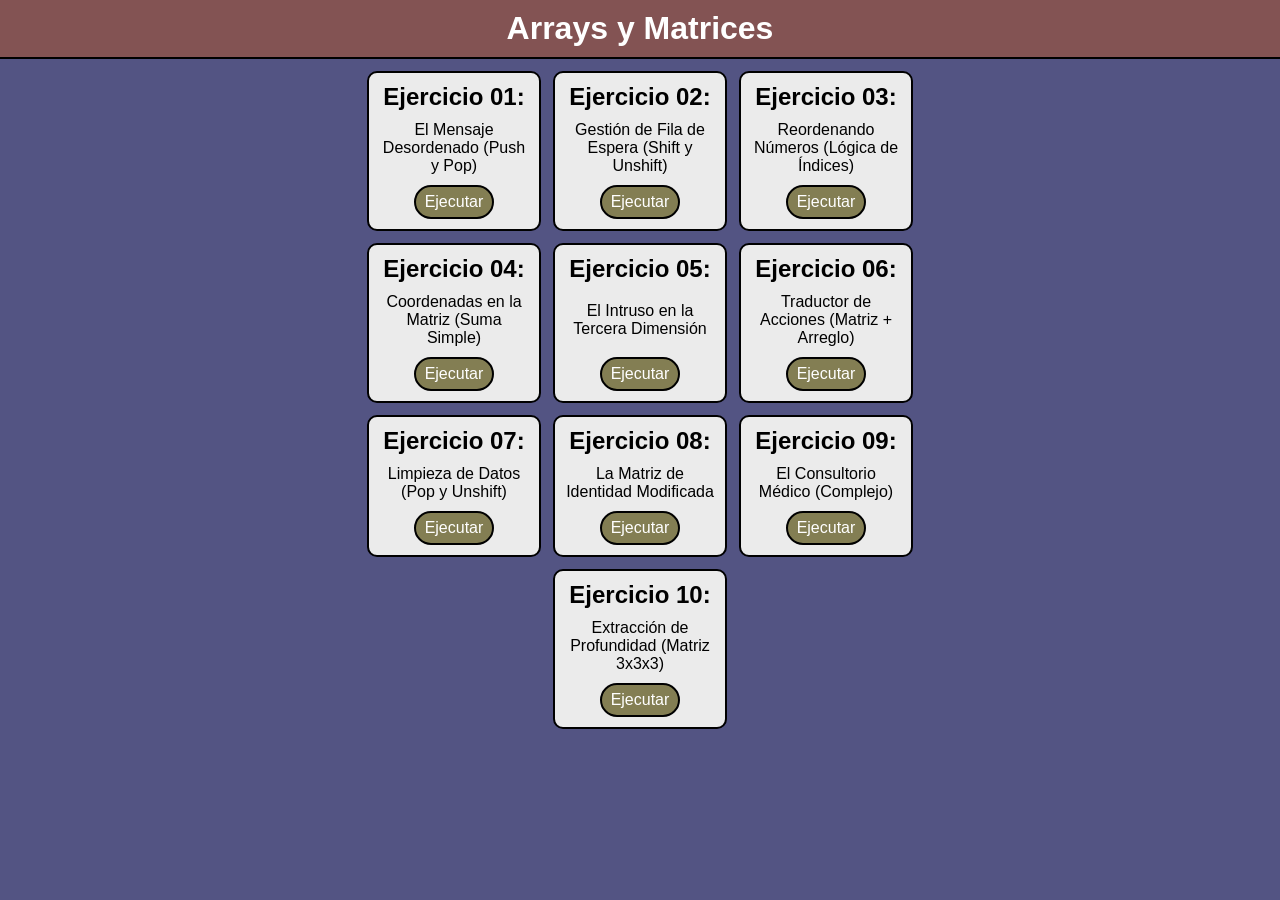
<file: 01_arrays_matrices_JS/index.html>
<!DOCTYPE html>
<html lang="es">

<head>
    <meta charset="UTF-8">
    <meta name="viewport" content="width=device-width, initial-scale=1.0">
    <!-- Autor de la página -->
    <meta name="author" content="donovansaez@liceovvh.cl">
    <!-- Bootstrap -->
    <link rel="stylesheet" href="static/css/style.css">
    <!-- Título de la página -->
    <title>Arrays y matrices</title>
</head>

<body>
    <!-- Cabecera -->
    <header>
        <h1>Arrays y Matrices</h1>
    </header>

    <!-- Contenedor de la página -->
    <main class="contenedor">
        <!-- Espacio para las tarjetas -->
        <section class="espaciotarjetas">
            <!-- Fila 1 -->
            <div class="row">
                <!-- Tarjeta 1 -->
                <div class="tarjeta">
                    <h2>Ejercicio 01: </h2>
                    <span>El Mensaje Desordenado (Push y Pop)</span>
                    <button class="tarjetaboton" onclick="construirFrase()">Ejecutar</button>
                </div>

                <!-- Tarjeta 2 -->
                <div class="tarjeta">
                    <h2>Ejercicio 02: </h2>
                    <span>Gestión de Fila de Espera (Shift y Unshift)</span>
                    <button class="tarjetaboton" onclick="filaEspera()">Ejecutar</button>
                </div>

                <!-- Tarjeta 3 -->
                <div class="tarjeta">
                    <h2>Ejercicio 03: </h2>
                    <span>Reordenando Números (Lógica de Índices)</span>
                    <button class="tarjetaboton" onclick="reordenaNumeros()">Ejecutar</button>
                </div>
            </div>

            <!-- Fila 2 -->
            <div class="row">
                <!-- Tarjeta 4 -->
                <div class="tarjeta">
                    <h2>Ejercicio 04: </h2>
                    <span>Coordenadas en la Matriz (Suma Simple)</span>
                    <button class="tarjetaboton" onclick="coordenadaMatriz()">Ejecutar</button>
                </div>

                <!-- Tarjeta 5 -->
                <div class="tarjeta">
                    <h2>Ejercicio 05: </h2>
                    <span>El Intruso en la Tercera Dimensión</span>
                    <button class="tarjetaboton" onclick="intrusoDimension()">Ejecutar</button>
                </div>

                <!-- Tarjeta 6 -->
                <div class="tarjeta">
                    <h2>Ejercicio 06: </h2>
                    <span>Traductor de Acciones (Matriz + Arreglo)</span>
                    <button class="tarjetaboton" onclick="traductorAccion()">Ejecutar</button>
                </div>
            </div>

            <!-- Fila 3 -->
            <div class="row">
                <!-- Tarjeta 7 -->
                <div class="tarjeta">
                    <h2>Ejercicio 07: </h2>
                    <span>Limpieza de Datos (Pop y Unshift)</span>
                    <button class="tarjetaboton" onclick="limpiezaDatos()">Ejecutar</button>
                </div>

                <!-- Tarjeta 8 -->
                <div class="tarjeta">
                    <h2>Ejercicio 08: </h2>
                    <span>La Matriz de Identidad Modificada</span>
                    <button class="tarjetaboton" onclick="identidadModificada()">Ejecutar</button>
                </div>

                <!-- Tarjeta 9 -->
                <div class="tarjeta">
                    <h2>Ejercicio 09: </h2>
                    <span>El Consultorio Médico (Complejo)</span>
                    <button class="tarjetaboton" onclick="consultorioMedico()">Ejecutar</button>
                </div>
            </div>

            <!-- Fila 4 -->
            <div class="row">
                <!-- Tarjeta 10 -->
                <div class="tarjeta">
                    <h2>Ejercicio 10:</h2>
                    <span>Extracción de Profundidad (Matriz 3x3x3)</span>
                    <button class="tarjetaboton" onclick="extraccionProfundidad()">Ejecutar</button>
                </div>
            </div>
        </section>
    </main>

    <!-- Vínculo con JS -->
    <script src="static/js/script.js"></script>
</body>

</html>
</file>
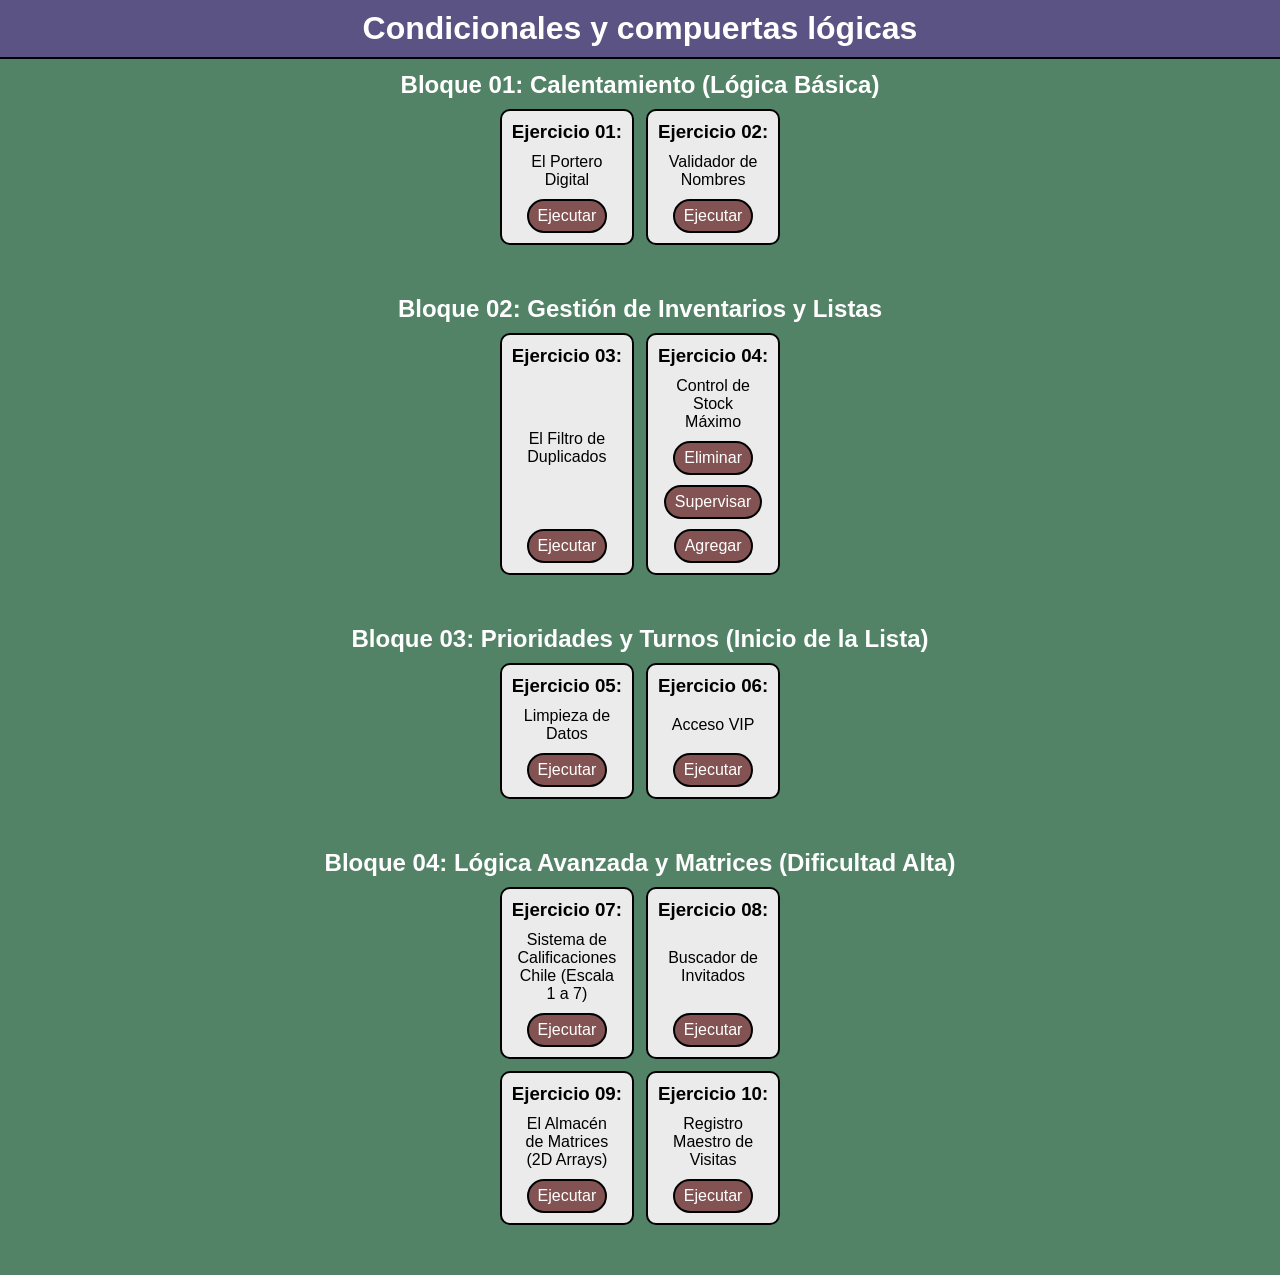
<file: 02_Condicionales_compuertas_lógicas/index.html>
<!DOCTYPE html>
<html lang="es">

<head>
    <meta charset="UTF-8">
    <meta name="viewport" content="width=device-width, initial-scale=1.0">
    <!-- Autor de la página -->
    <meta name="author" content="donovansaez@liceovvh.cl">
    <!-- Vínculo con CSS -->
    <link rel="stylesheet" href="static/css/style.css">
    <!-- Título de la página -->
    <title>Condicionales y compuertas lógicas</title>
</head>

<body>
    <!-- Cabecera -->
    <header>
        <h1>Condicionales y compuertas lógicas</h1>
    </header>

    <!-- Contenedor de la página -->
    <main class="contenedor">
        <!-- Bloque 1 -->
        <section class="bloque">
            <!-- Encabezado secundario -->
            <div>
                <h2>Bloque 01: Calentamiento (Lógica Básica)</h2>
            </div>

            <!-- Espacio para las tarjetas -->
            <div class="tarjetaespacio">
                <div class="row">
                    <!-- Tarjeta 1 -->
                    <div class="tarjeta">
                        <h3>Ejercicio 01:</h3>
                        <span>El Portero Digital</span>
                        <button onclick="porteroDigital()">Ejecutar</button>
                    </div>

                    <!-- Tarjeta 2 -->
                    <div class="tarjeta">
                        <h3>Ejercicio 02:</h3>
                        <span>Validador de Nombres</span>
                        <button onclick="validadorNombres()">Ejecutar</button>
                    </div>
                </div>
            </div>
        </section>

        <!-- Bloque 2 -->
        <section class="bloque">
            <!-- Encabezado secundario -->
            <div>
                <h2>Bloque 02: Gestión de Inventarios y Listas</h2>
            </div>

            <!-- Espacio para las tarjetas -->
            <div class="tarjetaespacio">
                <!-- Fila 1 -->
                <div class="row">
                    <!-- Tarjeta 3 -->
                    <div class="tarjeta">
                        <h3>Ejercicio 03:</h3>
                        <span>El Filtro de Duplicados</span>
                        <button onclick="filtroDuplicado()">Ejecutar</button>
                    </div>

                    <!-- Tarjeta 4 -->
                    <div class="tarjeta">
                        <h3>Ejercicio 04:</h3>
                        <span>Control de Stock Máximo</span>
                        <button onclick="stockQuitar()">Eliminar</button>
                        <button onclick="controlStock()">Supervisar</button>
                        <button onclick="stockAgregar()">Agregar</button>
                    </div>
                </div>
            </div>
        </section>

        <!-- Bloque 3 -->
        <section class="bloque">
            <!-- Encabezado secundario -->
            <div>
                <h2>Bloque 03: Prioridades y Turnos (Inicio de la Lista)</h2>
            </div>

            <!-- Espacio para las tarjetas -->
            <div class="tarjetaespacio">
                <!-- Fila 2 -->
                <div class="row">
                    <!-- Tarjeta 5 -->
                    <div class="tarjeta">
                        <h3>Ejercicio 05:</h3>
                        <span>Limpieza de Datos</span>
                        <button onclick="limpiezaDatos()">Ejecutar</button>
                    </div>

                    <!-- Tarjeta 6 -->
                    <div class="tarjeta">
                        <h3>Ejercicio 06:</h3>
                        <span>Acceso VIP</span>
                        <button onclick="accesoVip()">Ejecutar</button>
                    </div>
                </div>
            </div>
        </section>

        <!-- Bloque 4 -->
        <section class="bloque">
            <!-- Encabezado secundario -->
            <div>
                <h2>Bloque 04: Lógica Avanzada y Matrices (Dificultad Alta)</h2>
            </div>

            <!-- Espacio para las tarjetas -->
            <div class="tarjetaespacio">
                <!-- Fila 3 -->
                <div class="row">
                    <!-- Tarjeta 7 -->
                    <div class="tarjeta">
                        <h3>Ejercicio 07:</h3>
                        <span>Sistema de Calificaciones Chile (Escala 1 a 7)</span>
                        <button onclick="calificacionesChile()">Ejecutar</button>
                    </div>

                    <!-- Tarjeta 8 -->
                    <div class="tarjeta">
                        <h3>Ejercicio 08:</h3>
                        <span>Buscador de Invitados</span>
                        <button onclick="buscadorInvitados()">Ejecutar</button>
                    </div>
                </div>

                <!-- Fila 4 -->
                <div class="row">
                    <!-- Tarjeta 9 -->
                    <div class="tarjeta">
                        <h3>Ejercicio 09:</h3>
                        <span>El Almacén de Matrices (2D Arrays)</span>
                        <button onclick="almacenMatrices()">Ejecutar</button>
                    </div>

                    <!-- Tarjeta 10 -->
                    <div class="tarjeta">
                        <h3>Ejercicio 10:</h3>
                        <span>Registro Maestro de Visitas</span>
                        <button onclick="maestroVisitas()">Ejecutar</button>
                    </div>
                </div>
            </div>
        </section>
    </main>

    <!-- Vínculo con JS -->
    <script src="static/js/script.js"></script>
</body>

</html>
</file>
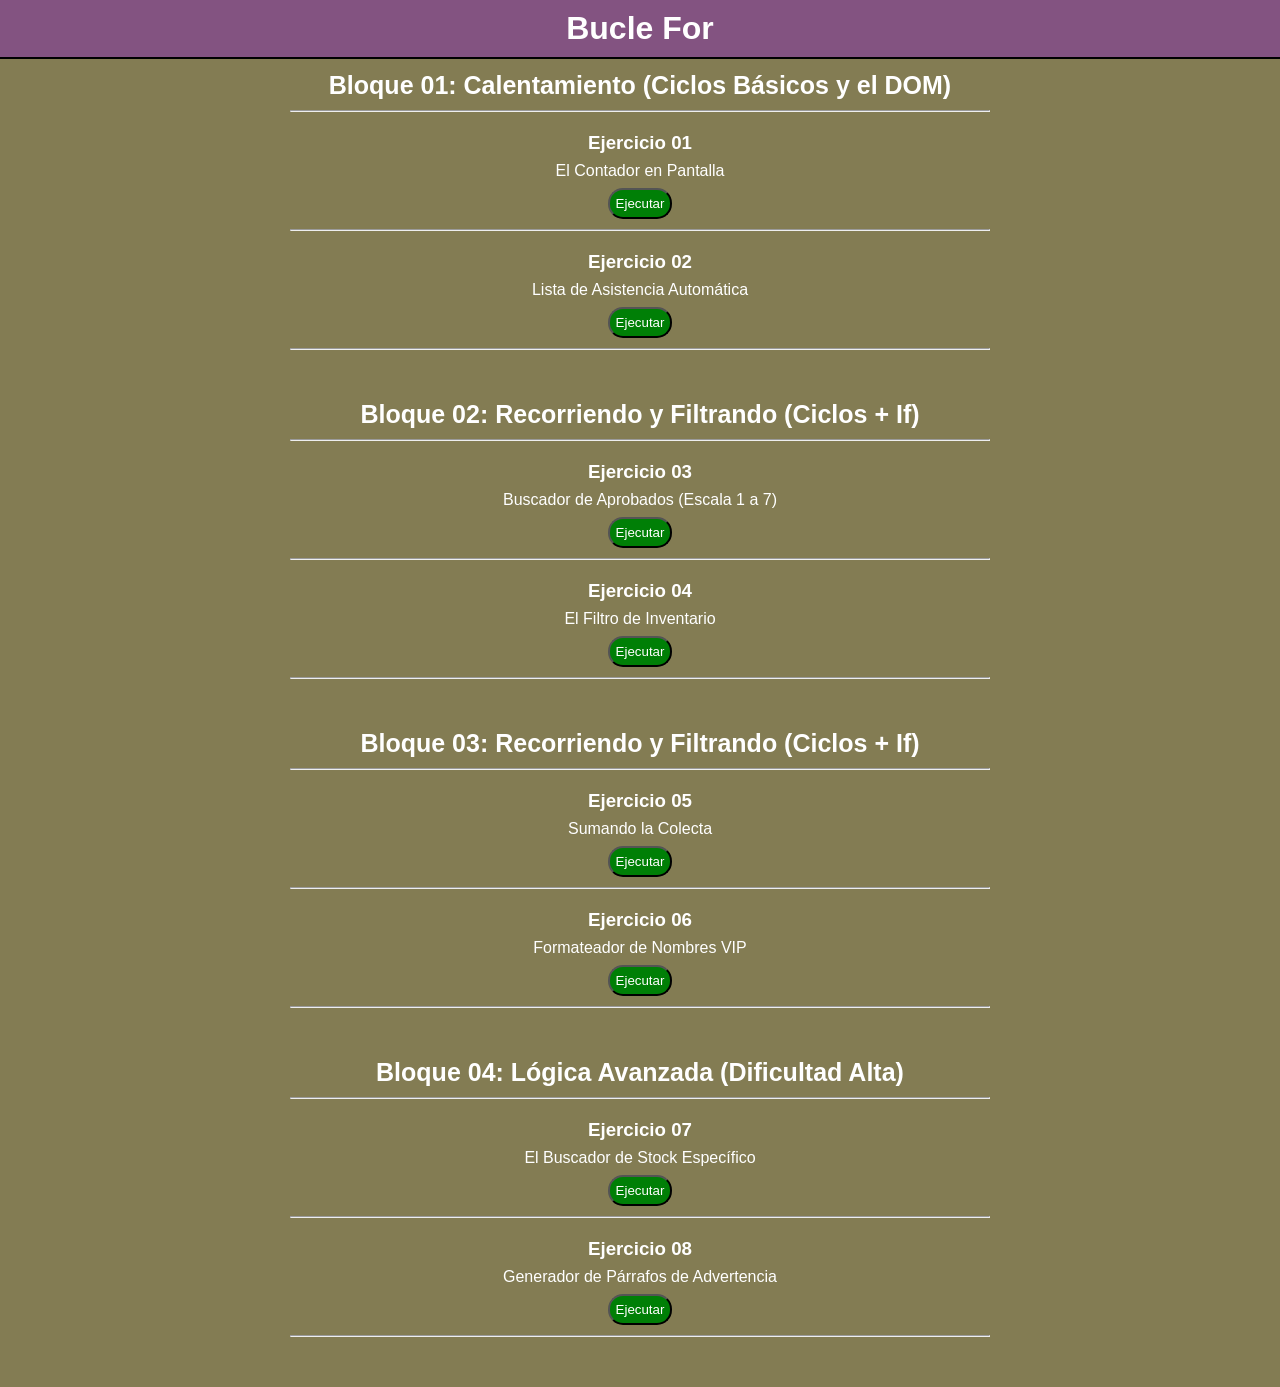
<file: 03_bucle_for/index.html>
<!DOCTYPE html>
<html lang="es">

<head>
    <meta charset="UTF-8">
    <meta name="viewport" content="width=device-width, initial-scale=1.0">
    <!-- Autor de la página -->
    <meta name="author" content="donovansaez@liceovvh.cl">
    <!-- Vínculo con CSS -->
    <link rel="stylesheet" href="static/css/style.css">
    <!-- Título de la página -->
    <title></title>
</head>

<body>
    <!-- Cabecera de la página -->
    <header>
        <h1>Bucle For</h1>
    </header>

    <!-- Contenedor de la página -->
    <main class="contenedor">
        <!-- Bloque 1 -->
        <section class="bloque">
            <!-- Fila 1 -->
            <div class="fila">
                <h2>Bloque 01: Calentamiento (Ciclos Básicos y el DOM)</h2>
            </div>
            <hr>

            <!-- Fila 2 -->
            <div class="fila">
                <!-- Ejercicio 01 -->
                <div class="ejercicio">
                    <h3>Ejercicio 01</h3>
                    <span>El Contador en Pantalla</span>
                    <button onclick="contadorPantalla()">Ejecutar</button>
                    <div id="resultadoContenedor1" class="desaparece">
                        <h4>Resultado:</h4>
                        <div id="resultado1" class="resultadoFondo"></div>
                    </div>
                </div>
            </div>
            <hr>

            <!-- Fila 3 -->
            <div class="fila">
                <!-- Ejercicio 02 -->
                <div class="ejercicio">
                    <h3>Ejercicio 02</h3>
                    <span>Lista de Asistencia Automática</span>
                    <button onclick="asistenciaAutomatica()">Ejecutar</button>
                    <div id="resultadoContenedor2" class="desaparece">
                        <h4>Resultado:</h4>
                        <div id="resultado2" class="resultadoFondo"></div>
                    </div>
                </div>
            </div>
            <hr>
        </section>

        <!-- Bloque 2 -->
        <section class="bloque">
            <!-- Fila 4 -->
            <div class="fila">
                <h2>Bloque 02: Recorriendo y Filtrando (Ciclos + If)</h2>
            </div>
            <hr>

            <!-- Fila 5 -->
            <div class="fila">
                <!-- Ejercicio 03 -->
                <div class="ejercicio">
                    <h3>Ejercicio 03</h3>
                    <span>Buscador de Aprobados (Escala 1 a 7)</span>
                    <button onclick="buscadorAprobados()">Ejecutar</button>
                    <div id="resultadoContenedor3" class="desaparece">
                        <h4>Resultado:</h4>
                        <div id="resultado3" class="resultadoFondo"></div>
                    </div>
                </div>
            </div>
            <hr>

            <!-- Fila 6 -->
            <div class="fila">
                <!-- Ejercicio 04 -->
                <div class="ejercicio">
                    <h3>Ejercicio 04</h3>
                    <span>El Filtro de Inventario</span>
                    <button onclick="filtroInventario()">Ejecutar</button>
                    <div id="resultadoContenedor4" class="desaparece">
                        <h4>Resultado:</h4>
                        <div id="resultado4" class="resultadoFondo"></div>
                    </div>
                </div>
            </div>
            <hr>
        </section>

        <!-- Bloque 3 -->
        <section class="bloque">
            <!-- Fila 7 -->
            <div class="fila">
                <h2>Bloque 03: Recorriendo y Filtrando (Ciclos + If)</h2>
            </div>
            <hr>

            <!-- Fila 8 -->
            <div class="fila">
                <!-- Ejercicio 05 -->
                <div class="ejercicio">
                    <h3>Ejercicio 05</h3>
                    <span>Sumando la Colecta</span>
                    <button onclick="sumandoColecta()">Ejecutar</button>
                    <div id="resultadoContenedor5" class="desaparece">
                        <h4>Resultado:</h4>
                        <div id="resultado5" class="resultadoFondo"></div>
                    </div>
                </div>
            </div>
            <hr>

            <!-- Fila 9 -->
            <div class="fila">
                <!-- Ejercicio 06 -->
                <div class="ejercicio">
                    <h3>Ejercicio 06</h3>
                    <span>Formateador de Nombres VIP</span>
                    <button onclick="formateadorNombresVip()">Ejecutar</button>
                    <div id="resultadoContenedor6" class="desaparece">
                        <h4>Resultado:</h4>
                        <div id="resultado6" class="resultadoFondo"></div>
                    </div>
                </div>
            </div>
            <hr>
        </section>

        <!-- Bloque 4 -->
        <section class="bloque">
            <!-- Fila 10 -->
            <div class="fila">
                <h2>Bloque 04: Lógica Avanzada (Dificultad Alta)</h2>
            </div>
            <hr>

            <!-- Fila 11 -->
            <div class="fila">
                <!-- Ejercicio 07 -->
                <div class="ejercicio">
                    <h3>Ejercicio 07</h3>
                    <span> El Buscador de Stock Específico</span>
                    <button onclick="stockEspecifico()">Ejecutar</button>
                    <div id="resultadoContenedor7" class="desaparece">
                        <h4>Resultado:</h4>
                        <div id="resultado7" class="resultadoFondo"></div>
                    </div>
                </div>
            </div>
            <hr>

            <!-- Fila 12 -->
            <div class="fila">
                <!-- Ejercicio 08 -->
                <div class="ejercicio">
                    <h3>Ejercicio 08</h3>
                    <span>Generador de Párrafos de Advertencia</span>
                    <button onclick="generadorAdvertencia()">Ejecutar</button>
                    <div id="resultadoContenedor8" class="desaparece">
                        <h4>Resultado:</h4>
                        <div id="resultado8" class="resultadoFondo"></div>
                    </div>
                </div>
            </div>
            <hr>
        </section>
    </main>
    <!-- Vínculo con JS -->
    <script src="static/js/script.js"></script>
</body>

</html>
</file>
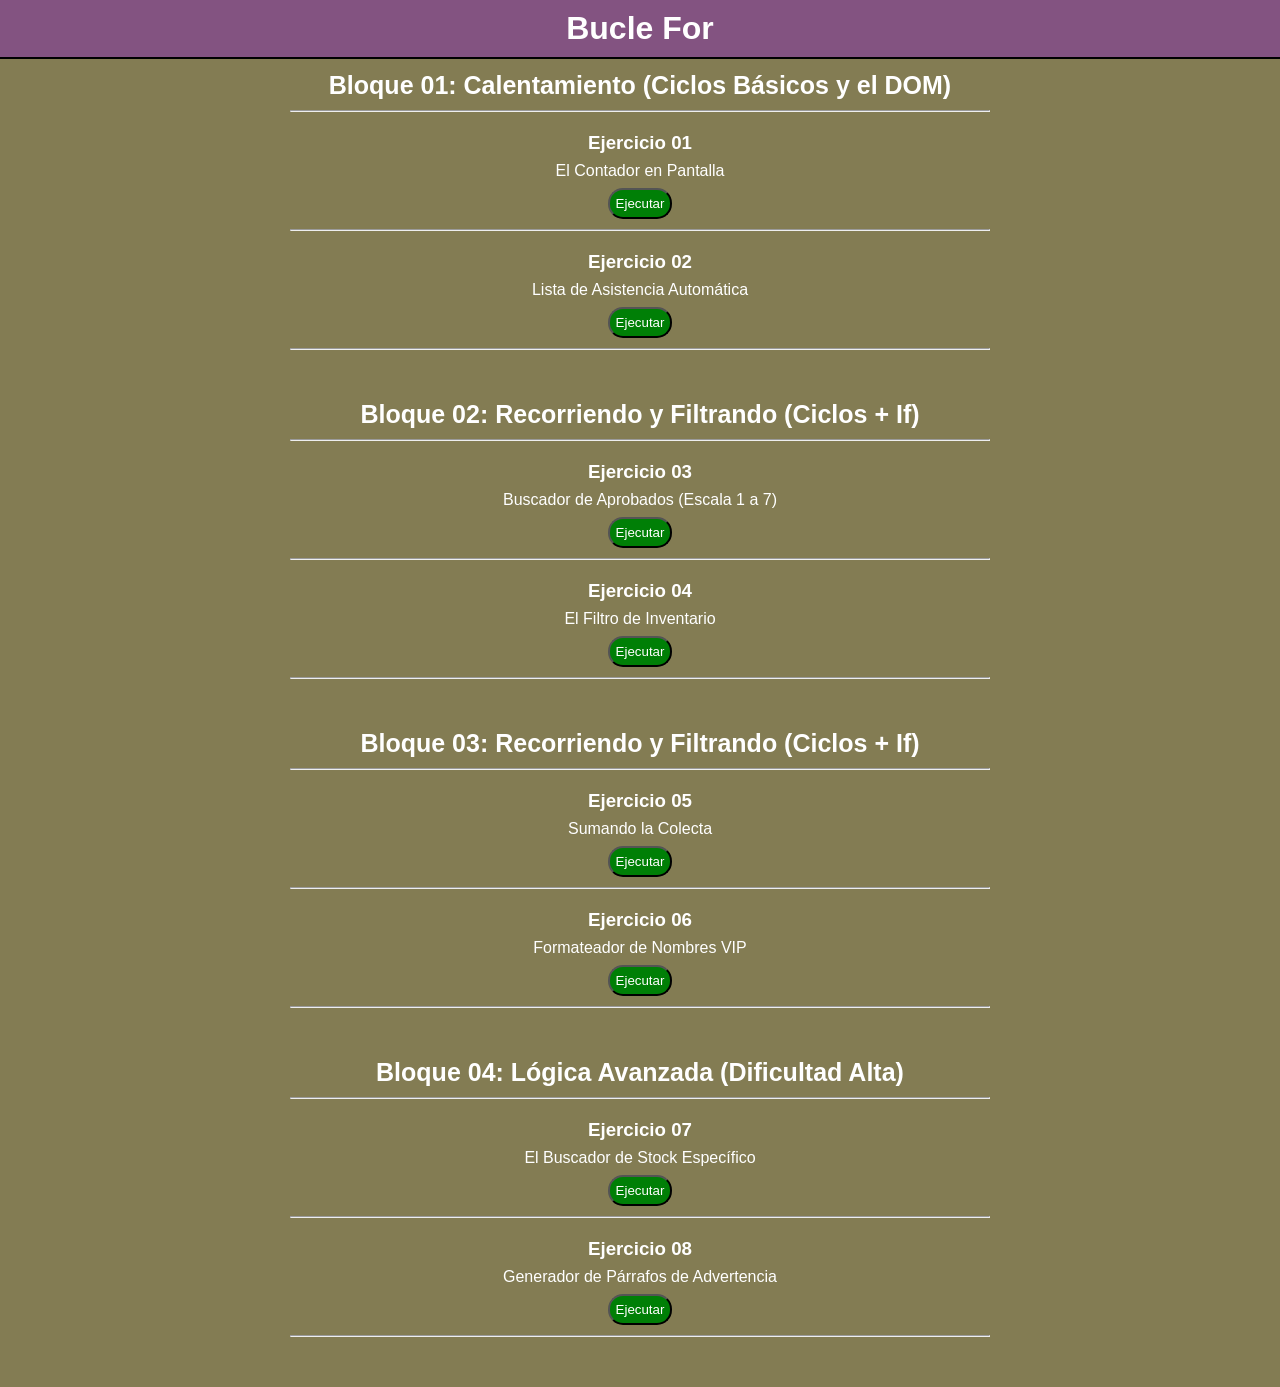
<file: 03_bucle_for_JS/index.html>
<!DOCTYPE html>
<html lang="es">

<head>
    <meta charset="UTF-8">
    <meta name="viewport" content="width=device-width, initial-scale=1.0">
    <!-- Autor de la página -->
    <meta name="author" content="donovansaez@liceovvh.cl">
    <!-- Vínculo con CSS -->
    <link rel="stylesheet" href="static/css/style.css">
    <!-- Título de la página -->
    <title>Bucle For</title>
</head>

<body>
    <!-- Cabecera de la página -->
    <header>
        <h1>Bucle For</h1>
    </header>

    <!-- Contenedor de la página -->
    <main class="contenedor">
        <!-- Bloque 1 -->
        <section class="bloque">
            <!-- Fila 1 -->
            <div class="fila">
                <h2>Bloque 01: Calentamiento (Ciclos Básicos y el DOM)</h2>
            </div>
            <hr>

            <!-- Fila 2 -->
            <div class="fila">
                <!-- Ejercicio 01 -->
                <div class="ejercicio">
                    <h3>Ejercicio 01</h3>
                    <span>El Contador en Pantalla</span>
                    <button onclick="contadorPantalla()">Ejecutar</button>
                    <div id="resultadoContenedor1" class="desaparece">
                        <h4>Resultado:</h4>
                        <div id="resultado1" class="resultado-fondo"></div>
                    </div>
                </div>
            </div>
            <hr>

            <!-- Fila 3 -->
            <div class="fila">
                <!-- Ejercicio 02 -->
                <div class="ejercicio">
                    <h3>Ejercicio 02</h3>
                    <span>Lista de Asistencia Automática</span>
                    <button onclick="asistenciaAutomatica()">Ejecutar</button>
                    <div id="resultadoContenedor2" class="desaparece">
                        <h4>Resultado:</h4>
                        <div id="resultado2" class="resultadoFondo"></div>
                    </div>
                </div>
            </div>
            <hr>
        </section>

        <!-- Bloque 2 -->
        <section class="bloque">
            <!-- Fila 4 -->
            <div class="fila">
                <h2>Bloque 02: Recorriendo y Filtrando (Ciclos + If)</h2>
            </div>
            <hr>

            <!-- Fila 5 -->
            <div class="fila">
                <!-- Ejercicio 03 -->
                <div class="ejercicio">
                    <h3>Ejercicio 03</h3>
                    <span>Buscador de Aprobados (Escala 1 a 7)</span>
                    <button onclick="buscadorAprobados()">Ejecutar</button>
                    <div id="resultadoContenedor3" class="desaparece">
                        <h4>Resultado:</h4>
                        <div id="resultado3" class="resultadoFondo"></div>
                    </div>
                </div>
            </div>
            <hr>

            <!-- Fila 6 -->
            <div class="fila">
                <!-- Ejercicio 04 -->
                <div class="ejercicio">
                    <h3>Ejercicio 04</h3>
                    <span>El Filtro de Inventario</span>
                    <button onclick="filtroInventario()">Ejecutar</button>
                    <div id="resultadoContenedor4" class="desaparece">
                        <h4>Resultado:</h4>
                        <div id="resultado4" class="resultadoFondo"></div>
                    </div>
                </div>
            </div>
            <hr>
        </section>

        <!-- Bloque 3 -->
        <section class="bloque">
            <!-- Fila 7 -->
            <div class="fila">
                <h2>Bloque 03: Recorriendo y Filtrando (Ciclos + If)</h2>
            </div>
            <hr>

            <!-- Fila 8 -->
            <div class="fila">
                <!-- Ejercicio 05 -->
                <div class="ejercicio">
                    <h3>Ejercicio 05</h3>
                    <span>Sumando la Colecta</span>
                    <button onclick="sumandoColecta()">Ejecutar</button>
                    <div id="resultadoContenedor5" class="desaparece">
                        <h4>Resultado:</h4>
                        <div id="resultado5" class="resultadoFondo"></div>
                    </div>
                </div>
            </div>
            <hr>

            <!-- Fila 9 -->
            <div class="fila">
                <!-- Ejercicio 06 -->
                <div class="ejercicio">
                    <h3>Ejercicio 06</h3>
                    <span>Formateador de Nombres VIP</span>
                    <button onclick="formateadorNombresVip()">Ejecutar</button>
                    <div id="resultadoContenedor6" class="desaparece">
                        <h4>Resultado:</h4>
                        <div id="resultado6" class="resultadoFondo"></div>
                    </div>
                </div>
            </div>
            <hr>
        </section>

        <!-- Bloque 4 -->
        <section class="bloque">
            <!-- Fila 10 -->
            <div class="fila">
                <h2>Bloque 04: Lógica Avanzada (Dificultad Alta)</h2>
            </div>
            <hr>

            <!-- Fila 11 -->
            <div class="fila">
                <!-- Ejercicio 07 -->
                <div class="ejercicio">
                    <h3>Ejercicio 07</h3>
                    <span> El Buscador de Stock Específico</span>
                    <button onclick="stockEspecifico()">Ejecutar</button>
                    <div id="resultadoContenedor7" class="desaparece">
                        <h4>Resultado:</h4>
                        <div id="resultado7" class="resultadoFondo"></div>
                    </div>
                </div>
            </div>
            <hr>

            <!-- Fila 12 -->
            <div class="fila">
                <!-- Ejercicio 08 -->
                <div class="ejercicio">
                    <h3>Ejercicio 08</h3>
                    <span>Generador de Párrafos de Advertencia</span>
                    <button onclick="generadorAdvertencia()">Ejecutar</button>
                    <div id="resultadoContenedor8" class="desaparece">
                        <h4>Resultado:</h4>
                        <div id="resultado8" class="resultadoFondo"></div>
                    </div>
                </div>
            </div>
            <hr>
        </section>
    </main>
    <!-- Vínculo con JS -->
    <script src="static/js/script.js"></script>
</body>

</html>
</file>
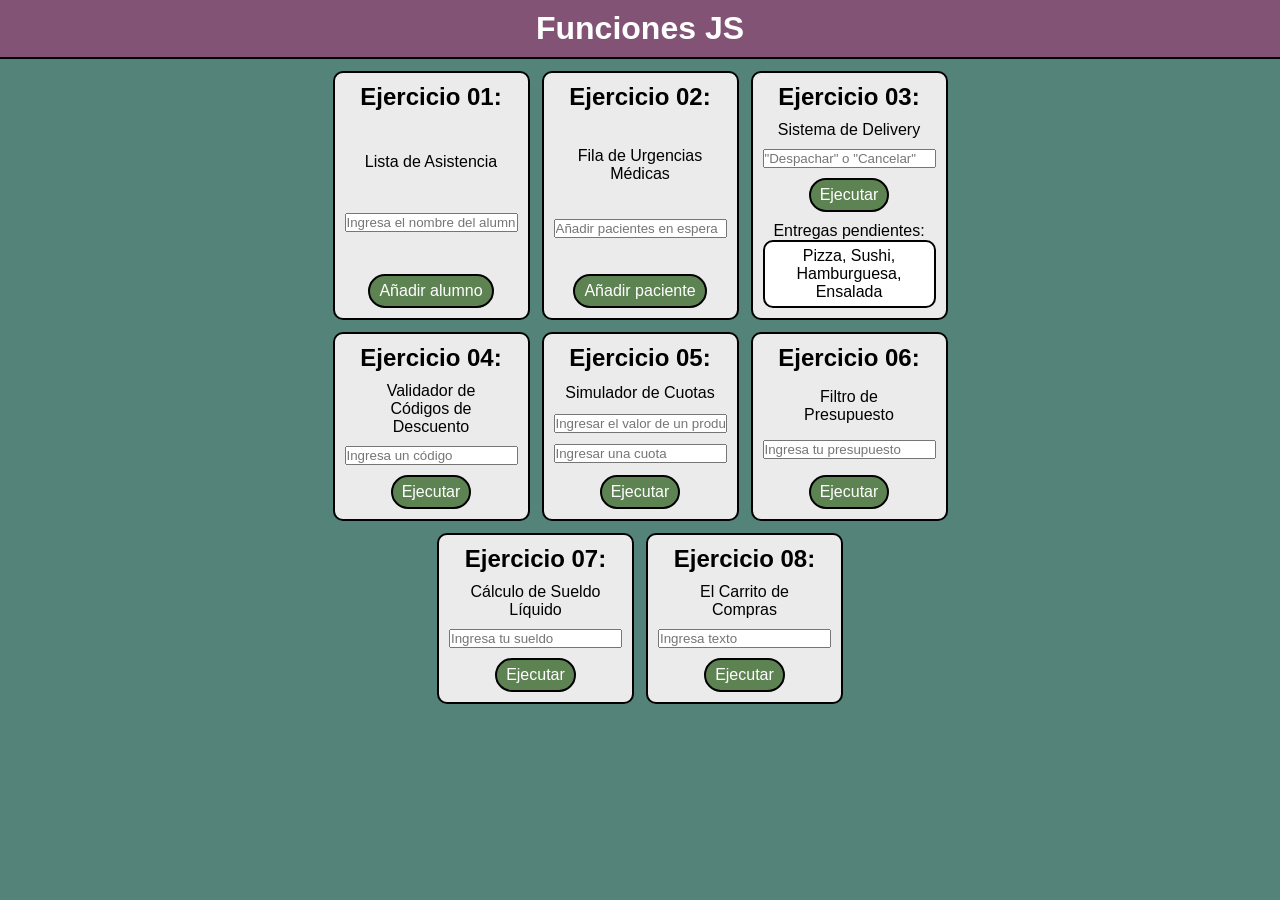
<file: 04_funciones_JS/index.html>
<!DOCTYPE html>
<html lang="es">

<head>
    <meta charset="UTF-8">
    <meta name="viewport" content="width=device-width, initial-scale=1.0">
    <!-- Autor de la página -->
    <meta name="author" content="donovansaez@liceovvh.cl">
    <!-- Vinculo CSS -->
    <link rel="stylesheet" href="static/css/style.css">
    <!-- Título de la página -->
    <title>Funciones JS</title>
</head>

<body>
    <!-- Cabecera -->
    <header>
        <h1>Funciones JS</h1>
    </header>

    <!-- Contenedor de la página -->
    <main class="contenedor">
        <!-- Espacio para las tarjetas -->
        <section class="espaciotarjetas">
            <!-- Fila 1 -->
            <div class="row">
                <!-- Tarjeta 1 -->
                <div class="tarjeta">
                    <h2>Ejercicio 01: </h2>
                    <span>Lista de Asistencia</span>
                    <input id="input1" type="text" placeholder="Ingresa el nombre del alumno">
                    <button class="tarjetaboton" onclick="registrarAlumno()">Añadir alumno</button>
                    <div class="escondido" id="resultadoContenedor1">
                        <span>Alumnos presentes:</span>
                        <div class="resultado-fondo" id="resultado1"></div>
                    </div>
                </div>

                <!-- Tarjeta 2 -->
                <div class="tarjeta">
                    <h2>Ejercicio 02: </h2>
                    <span>Fila de Urgencias Médicas</span>
                    <input id="input2" type="text" placeholder="Añadir pacientes en espera">
                    <button class="tarjetaboton" onclick="ingresarUrgencia()">Añadir paciente</button>
                    <div class="escondido" id="resultadoContenedor2">
                        <span>Alumnos presentes:</span>
                        <div class="resultado-fondo" id="resultado2"></div>
                    </div>
                </div>

                <!-- Tarjeta 3 -->
                <div class="tarjeta">
                    <h2>Ejercicio 03: </h2>
                    <span>Sistema de Delivery</span>
                    <input id="input3" placeholder='"Despachar" o "Cancelar"'>
                    <button class="tarjetaboton" onclick="gestionarPedidos()">Ejecutar</button>
                    <div>
                        <span>Entregas pendientes:</span>
                        <div class="resultado-fondo" id="resultado3"></div>
                    </div>
                </div>
            </div>

            <!-- Fila 2 -->
            <div class="row">
                <!-- Tarjeta 4 -->
                <div class="tarjeta">
                    <h2>Ejercicio 04: </h2>
                    <span>Validador de Códigos de Descuento</span>
                    <input id="input4" placeholder="Ingresa un código">
                    <button class="tarjetaboton" onclick="verificarCodigo()">Ejecutar</button>
                    <div class="escondido" id="resultadoContenedor4">
                        <div class="resultado-fondo" id="resultado4"></div>
                    </div>
                </div>

                <!-- Tarjeta 5 -->
                <div class="tarjeta">
                    <h2>Ejercicio 05: </h2>
                    <span>Simulador de Cuotas</span>
                    <input id="input5_1" placeholder="Ingresar el valor de un producto">
                    <input id="input5_2" placeholder="Ingresar una cuota">
                    <button class="tarjetaboton" onclick="simularCuotas()">Ejecutar</button>
                    <div class="escondido" id="resultadoContenedor5">
                        <span>Cuotas:</span>
                        <div class="resultado-fondo" id="resultado5"></div>
                    </div>
                </div>

                <!-- Tarjeta 6 -->
                <div class="tarjeta">
                    <h2>Ejercicio 06: </h2>
                    <span>Filtro de Presupuesto</span>
                    <input id="input6" placeholder="Ingresa tu presupuesto">
                    <button class="tarjetaboton" onclick="filtrarPrecios()">Ejecutar</button>
                    <div class="escondido" id="resultadoContenedor6">
                        <span>Resultado:</span>
                        <div class="resultado-fondo" id="resultado6"></div>
                    </div>
                </div>
            </div>

            <!-- Fila 3 -->
            <div class="row">
                <!-- Tarjeta 7 -->
                <div class="tarjeta">
                    <h2>Ejercicio 07: </h2>
                    <span>Cálculo de Sueldo Líquido</span>
                    <input id="input7" placeholder="Ingresa tu sueldo">
                    <button class="tarjetaboton" onclick="procesarSueldo()">Ejecutar</button>
                    <div class="escondido resultado"><span>Alumnos presentes:</span></div>
                    <div class="escondido" id="resultadoContenedor7">
                        <div class="resultado-fondo" id="resultado7"></div>
                    </div>
                </div>

                <!-- Tarjeta 8 -->
                <div class="tarjeta">
                    <h2>Ejercicio 08: </h2>
                    <span>El Carrito de Compras</span>
                    <input id="input8" placeholder="Ingresa texto">
                    <button class="tarjetaboton" onclick="agregarAlCarrito()">Ejecutar</button>
                    <div class="escondido" id="resultadoContenedor8">
                        <span>Resultado:</span>
                        <div class="resultado-fondo" id="resultado8"></div>
                    </div>
                </div>
        </section>
    </main>

    <!-- Vínculo con JS -->
    <script src="static/js/script.js"></script>
</body>

</html>
</file>
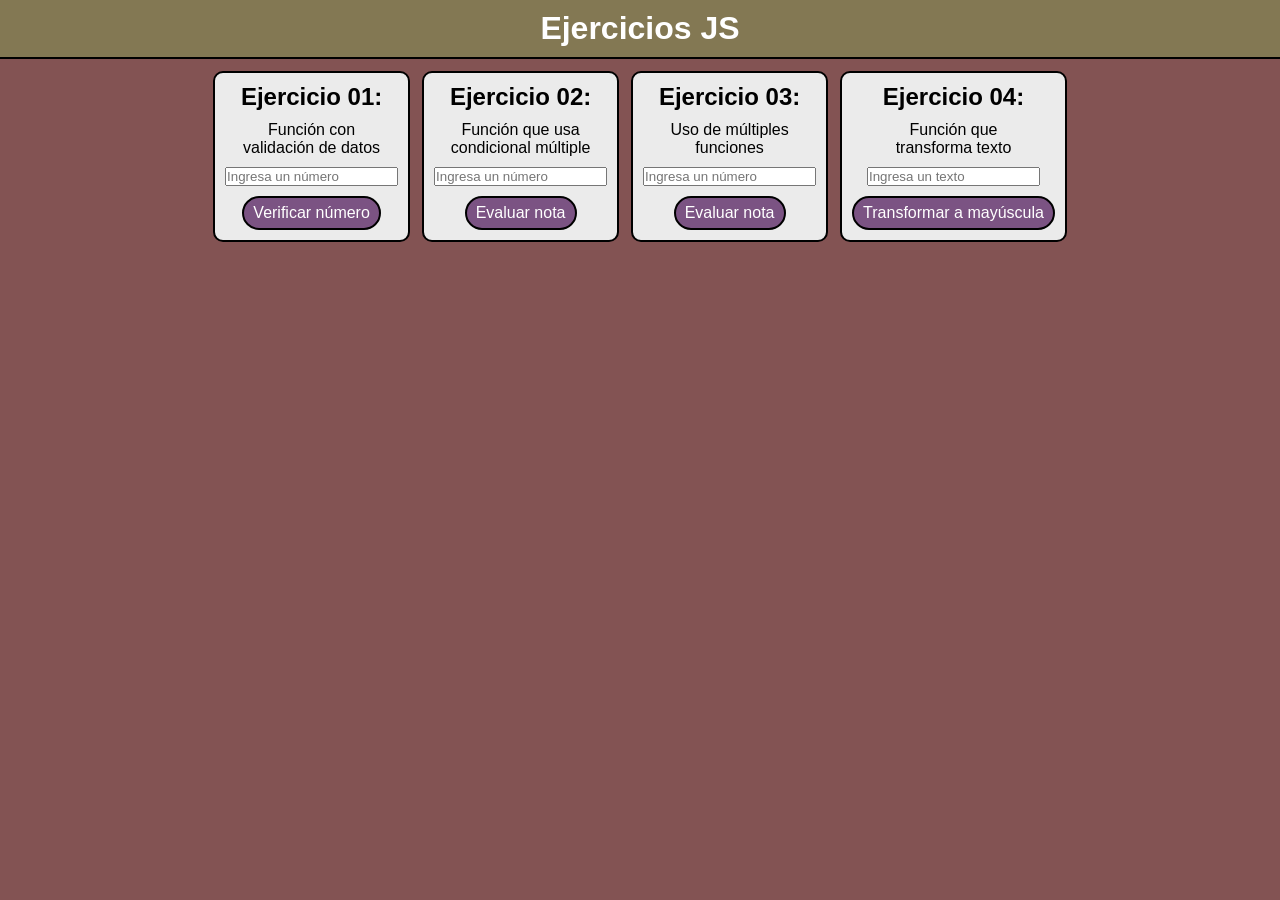
<file: 05_desarrollar_ejercicios_practicar_JS/index.html>
<!DOCTYPE html>
<html lang="es">

<head>
    <meta charset="UTF-8">
    <meta name="viewport" content="width=device-width, initial-scale=1.0">
    <!-- Autor de la página -->
    <meta name="author" content="donovansaez@liceovvh.cl">
    <!-- Vínculo con CSS -->
    <link rel="stylesheet" href="static/css/style.css">
    <!-- Título de la página -->
    <title>Ejercicios JS</title>
</head>

<body>
    <!-- Cabecera -->
    <header>
        <h1>Ejercicios JS</h1>
    </header>

    <!-- Espacio para las tarjetas -->
    <section class="espaciotarjetas">
        <!-- Fila 1 -->
        <div class="row">
            <!-- Tarjeta 1 -->
            <div class="tarjeta">
                <h2>Ejercicio 01: </h2>
                <span>Función con validación de datos</span>
                <input id="input1" type="text" placeholder="Ingresa un número">
                <button class="tarjetaboton" onclick="verificarNumero()">Verificar número</button>
                <div class="escondido" id="resultadoContenedor1">
                    <div class="resultado-fondo" id="resultado1"></div>
                </div>
            </div>
            <!-- Tarjeta 2 -->
            <div class="tarjeta">
                <h2>Ejercicio 02: </h2>
                <span>Función que usa condicional múltiple</span>
                <input id="input2" type="text" placeholder="Ingresa un número">
                <button class="tarjetaboton" onclick="evaluarNota()">Evaluar nota</button>
                <div class="escondido" id="resultadoContenedor2">
                    <div class="resultado-fondo" id="resultado2"></div>
                </div>
            </div>
            <!-- Tarjeta 3 -->
            <div class="tarjeta">
                <h2>Ejercicio 03: </h2>
                <span>Uso de múltiples funciones</span>
                <input id="input3" type="text" placeholder="Ingresa un número">
                <button class="tarjetaboton" onclick="procesarNumero()">Evaluar nota</button>
                <div class="escondido" id="resultadoContenedor3">
                    <div class="resultado-fondo" id="resultado3"></div>
                </div>
            </div>
            <!-- Tarjeta 4 -->
            <div class="tarjeta">
                <h2>Ejercicio 04: </h2>
                <span>Función que transforma texto</span>
                <input id="input4" type="text" placeholder="Ingresa un texto">
                <button class="tarjetaboton" onclick="transformarTexto()">Transformar a mayúscula</button>
                <div class="escondido" id="resultadoContenedor4">
                    <div class="resultado-fondo" id="resultado4"></div>
                </div>
            </div>
        </div>
    </section>


    <!-- Vínculo con JS -->
    <script src="static/js/script.js"></script>
</body>

</html>
</file>
<file: 01_arrays_matrices_JS/static/css/style.css>
/* Resetear estilos */
* {
    padding: 0;
    margin: 0;
    box-sizing: border-box;
}

/* Propiedades de body */
body {
    font-family: sans-serif;
    background-color: #535483;
    color: #fff;
    text-align: center;
}

/* Propiedades de header */
header {
    padding: 10px;
    background-color: #835353;
    border-bottom: 2px solid #000;
    margin-bottom: 12px;
}

/* Propiedades del contenedor */
.contenedor {
    max-width: 600px;
    margin: 0 auto;
}

/* Propiedades de las filas */
.row {
    display: flex;
    justify-content: center;
    gap: 12px;
    margin-bottom: 12px;
}

/* Propiedades de las tarjetas */
.tarjeta {
    display: flex;
    flex-direction: column;
    justify-content: space-between;
    align-items: center;
    color: #000;
    gap: 10px;
    background-color: #ebebeb;
    padding: 10px;
    border: 2px solid #000;
    border-radius: 10px;
}

/* Propiedades de span */
.tarjeta span {
    font-size: 16px;
    max-width: 150px;
}

/* Propiedades de los botones en las tarjetas */
.tarjetaboton {
    font-size: 16px;
    padding: 6px 9px;
    border: 2px solid #000;
    border-radius: 100px;
    color: #fff;
    background-color: #837e53;
    cursor: pointer;
    transition: background-color 0.2s;
}

/* Propiedades de los botones en las tarjetas al pasar el cursor encima */
.tarjetaboton:hover {
    background-color: #537d83;
    transition: background-color 0.2s;
}
</file>
<file: 02_Condicionales_compuertas_lógicas/static/css/style.css>
/* Resetear estilos */
* {
    padding: 0;
    margin: 0;
    box-sizing: border-box;
}

/* Propiedades de body */
body {
    font-family: sans-serif;
    background-color: #538367;
    color: #fff;
    text-align: center;
}

/* Propiedades de header */
header {
    padding: 10px;
    background-color: #5a5383;
    border-bottom: 2px solid #000;
    margin-bottom: 12px;
}

/* Propiedades del contenedor */
.contenedor {
    max-width: 700px;
    margin: 0 auto;
}

/* Propiedad de section */
section {
    margin-bottom: 50px;
}

/* Propiedad de h2 */
h2 {
    margin-bottom: 10px;
}

/* Propiedades de las filas */
.row {
    display: flex;
    justify-content: center;
    gap: 12px;
    margin-bottom: 12px;
}

/* Propiedades de las tarjetas */
.tarjeta {
    display: flex;
    flex-direction: column;
    align-items: center;
    justify-content: space-between;
    color: #000;
    gap: 10px;
    background-color: #ebebeb;
    padding: 10px;
    border: 2px solid #000;
    border-radius: 10px;
}

/* Propiedades de span */
.tarjeta span {
    font-size: 16px;
    max-width: 100px;
}

/* Propiedades de los botones en las tarjetas */
.tarjeta button {
    font-size: 16px;
    padding: 6px 9px;
    border: 2px solid #000;
    border-radius: 100px;
    color: #fff;
    background-color: #835353;
    cursor: pointer;
    transition: background-color 0.2s;
}

/* Propiedades de los botones en las tarjetas al pasar el cursor encima */
.tarjeta button:hover {
    background-color: #538083;
    transition: background-color 0.2s;
}
</file>
<file: 03_bucle_for/static/css/style.css>
/* Resetear estilos */
* {
    padding: 0;
    margin: 0;
    box-sizing: border-box;
}

/* Propiedades de body */
body {
    font-family: sans-serif;
    background-color: #837c53;
    color: #fff;
    text-align: center;
}

/* Propiedades de header */
header {
    padding: 10px;
    background-color: #835381;
    border-bottom: 2px solid #000;
    margin-bottom: 12px;
}

/* Propiedades del contenedor */
.contenedor {
    max-width: 700px;
    margin: 0 auto;
}

/* Propiedad de section */
section {
    margin-bottom: 50px;
}

/* Propiedades de h2 */
h2 {
    font-size: 25px;
    margin-bottom: 10px;
}

/* Propiedades de las filas */
.fila {
    display: flex;
    justify-content: center;
}

/* Propiedades de la clase ejercicio */
.ejercicio {
    display: flex;
    flex-direction: column;
    gap: 8px;
    align-items: center;
    margin: 20px 0 10px 0;
}

/* Propiedades para hacer desaparecer elementos */
.desaparece {
    display: none;
}

/* Propiedades del fondo de los resultados */
.resultadoFondo {
    background-color: #7c7c82;
    padding: 10px;
    border: 2px solid #000;
    border-radius: 20px;
    margin-top: 3px;
    line-height: 22px;;
}

/* Propiedades de los botones de los ejercicios */
.ejercicio button {
    padding: 6px;
    border-radius: 15px;
    background-color: #007f06;
    color: #fff;
    cursor: pointer;
    transition: 0.2s background-color;
}

/* Propiedades de los botones de los ejercicios al pasar el cursor encima */
.ejercicio button:hover {
    background-color: #7f0000;
    transition: 0.2s background-color;
}
</file>
<file: 03_bucle_for_JS/static/css/style.css>
/* Resetear estilos */
* {
    padding: 0;
    margin: 0;
    box-sizing: border-box;
}

/* Propiedades de body */
body {
    font-family: sans-serif;
    background-color: #837c53;
    color: #fff;
    text-align: center;
}

/* Propiedades de header */
header {
    padding: 10px;
    background-color: #835381;
    border-bottom: 2px solid #000;
    margin-bottom: 12px;
}

/* Propiedades del contenedor */
.contenedor {
    max-width: 700px;
    margin: 0 auto;
}

/* Propiedad de section */
section {
    margin-bottom: 50px;
}

/* Propiedades de h2 */
h2 {
    font-size: 25px;
    margin-bottom: 10px;
}

/* Propiedades de las filas */
.fila {
    display: flex;
    justify-content: center;
}

/* Propiedades de la clase ejercicio */
.ejercicio {
    display: flex;
    flex-direction: column;
    gap: 8px;
    align-items: center;
    margin: 20px 0 10px 0;
}

/* Propiedades para hacer desaparecer elementos */
.desaparece {
    display: none;
}

/* Propiedades del fondo de los resultados */
.resultado-fondo {
    background-color: #7c7c82;
    padding: 10px;
    border: 2px solid #000;
    border-radius: 20px;
    margin-top: 3px;
    line-height: 22px;;
}

/* Propiedades de los botones de los ejercicios */
.ejercicio button {
    padding: 6px;
    border-radius: 15px;
    background-color: #007f06;
    color: #fff;
    cursor: pointer;
    transition: 0.2s background-color;
}

/* Propiedades de los botones de los ejercicios al pasar el cursor encima */
.ejercicio button:hover {
    background-color: #7f0000;
    transition: 0.2s background-color;
}
</file>
<file: 04_funciones_JS/static/css/style.css>
/* Resetear estilos */
* {
    padding: 0;
    margin: 0;
    box-sizing: border-box;
}

/* Propiedades de body */
body {
    font-family: sans-serif;
    background-color: #538379;
    color: #fff;
    text-align: center;
}

/* Propiedades de header */
header {
    padding: 10px;
    background-color: #835375;
    border-bottom: 2px solid #000;
    margin-bottom: 12px;
}

/* Propiedades del contenedor */
.contenedor {
    max-width: 600px;
    margin: 0 auto;
}

/* Propiedades de las filas */
.row {
    display: flex;
    justify-content: center;
    gap: 12px;
    margin-bottom: 12px;
}

/* Propiedades de las tarjetas */
.tarjeta {
    display: flex;
    flex-direction: column;
    justify-content: space-between;
    align-items: center;
    color: #000;
    gap: 10px;
    background-color: #ebebeb;
    padding: 10px;
    border: 2px solid #000;
    border-radius: 10px;
}

/* Propiedades de span */
.tarjeta span {
    font-size: 16px;
    max-width: 150px;
}

/* Propiedades de los botones en las tarjetas */
.tarjetaboton {
    font-size: 16px;
    padding: 6px 9px;
    border: 2px solid #000;
    border-radius: 100px;
    color: #fff;
    background-color: #5e8353;
    cursor: pointer;
    transition: background-color 0.2s;
}

/* Propiedades de los botones en las tarjetas al pasar el cursor encima */
.tarjetaboton:hover {
    background-color: #7e8353;
    transition: background-color 0.2s;
}

.escondido {
    display: none;
}

.resultado-fondo {
    border-radius: 10px;
    background-color: #fff;
    border: 2px solid #000;
    padding: 5px;
}
</file>
<file: 05_desarrollar_ejercicios_practicar_JS/static/css/style.css>
/* Resetear estilos */
* {
    padding: 0;
    margin: 0;
    box-sizing: border-box;
}

/* Propiedades de body */
body {
    font-family: sans-serif;
    background-color: #835353;
    color: #fff;
    text-align: center;
}

/* Propiedades de header */
header {
    padding: 10px;
    background-color: #837853;
    border-bottom: 2px solid #000;
    margin-bottom: 12px;
}

/* Propiedades del contenedor */
.contenedor {
    max-width: 600px;
    margin: 0 auto;
}

/* Propiedades de las filas */
.row {
    display: flex;
    justify-content: center;
    gap: 12px;
    margin-bottom: 12px;
}

/* Propiedades de las tarjetas */
.tarjeta {
    display: flex;
    flex-direction: column;
    justify-content: space-between;
    align-items: center;
    color: #000;
    gap: 10px;
    background-color: #ebebeb;
    padding: 10px;
    border: 2px solid #000;
    border-radius: 10px;
}

/* Propiedades de span */
.tarjeta span {
    font-size: 16px;
    max-width: 150px;
}

/* Propiedades de los botones en las tarjetas */
.tarjetaboton {
    font-size: 16px;
    padding: 6px 9px;
    border: 2px solid #000;
    border-radius: 100px;
    color: #fff;
    background-color: #7b5383;
    cursor: pointer;
    transition: background-color 0.2s;
}

/* Propiedades de los botones en las tarjetas al pasar el cursor encima */
.tarjetaboton:hover {
    background-color: #53837d;
    transition: background-color 0.2s;
}

.escondido {
    display: none;
}

.resultado-fondo {
    border-radius: 10px;
    background-color: #fff;
    border: 2px solid #000;
    padding: 5px;
}
</file>
